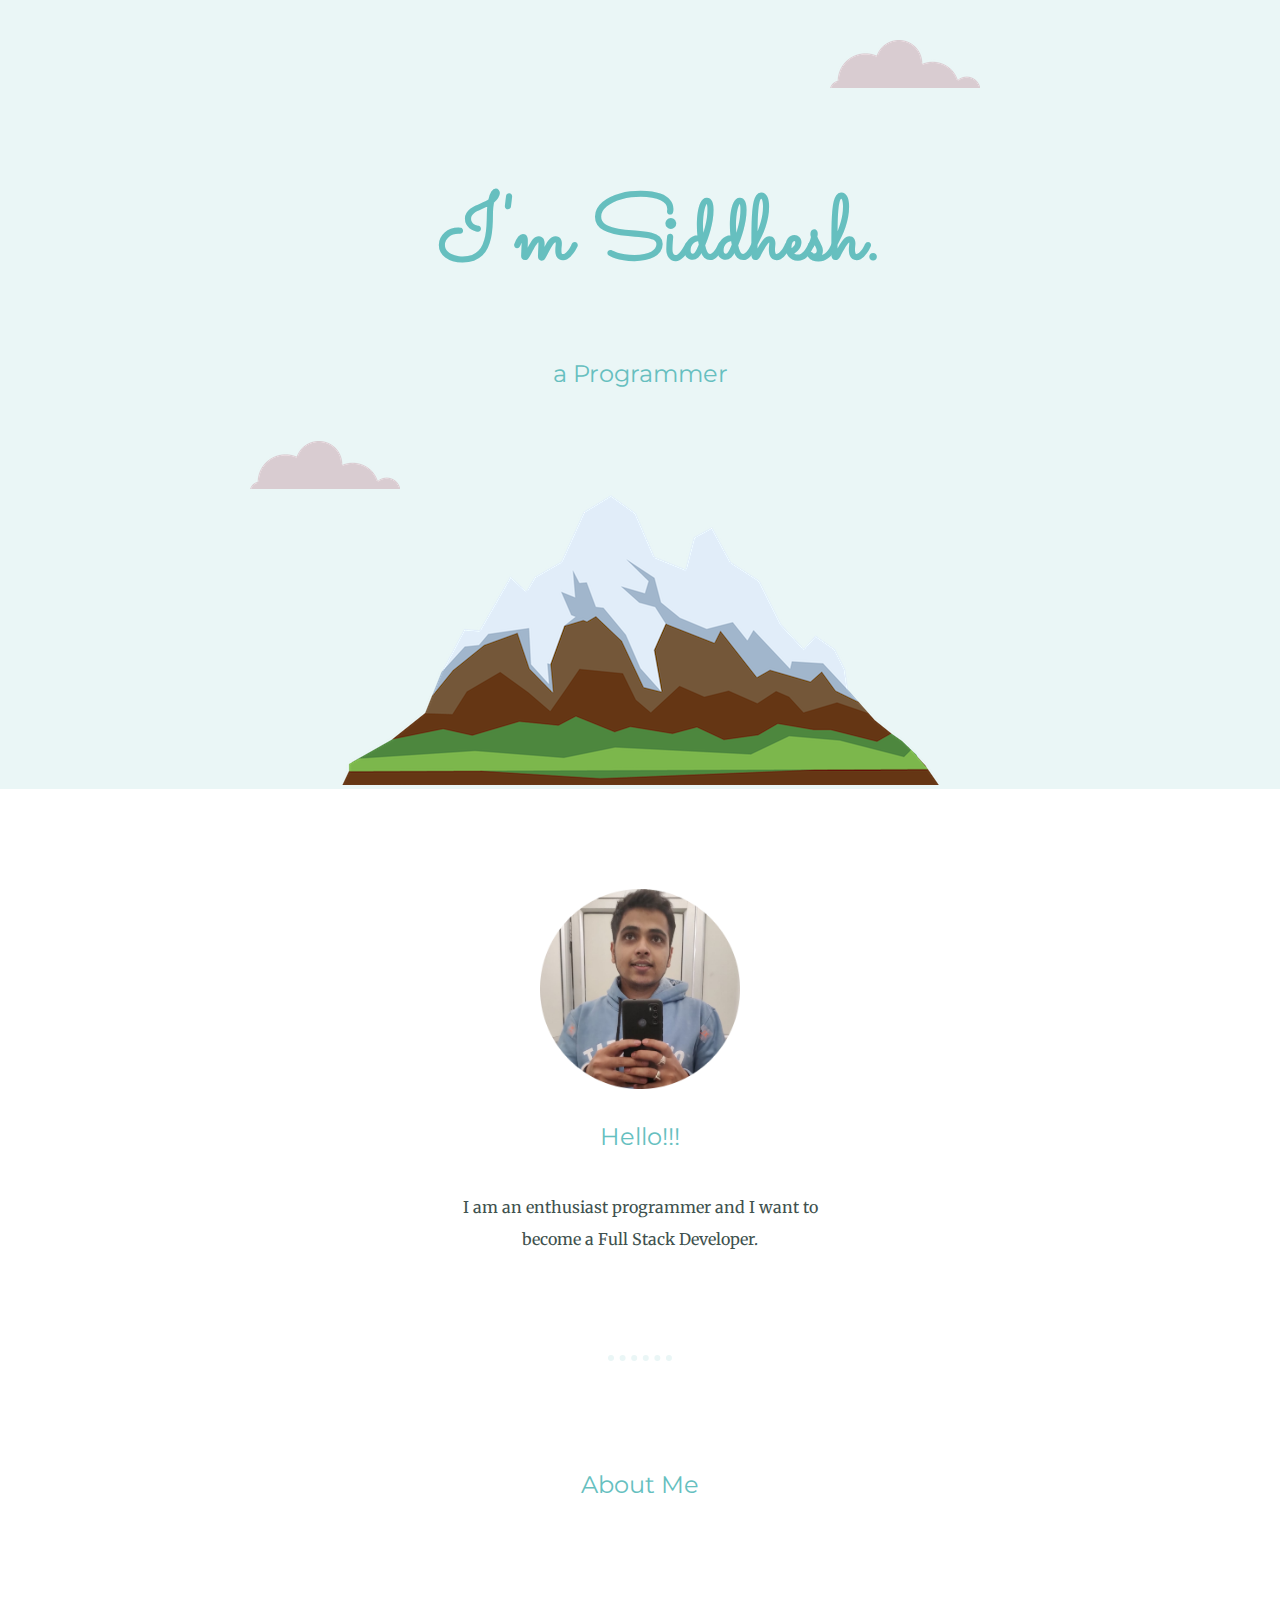
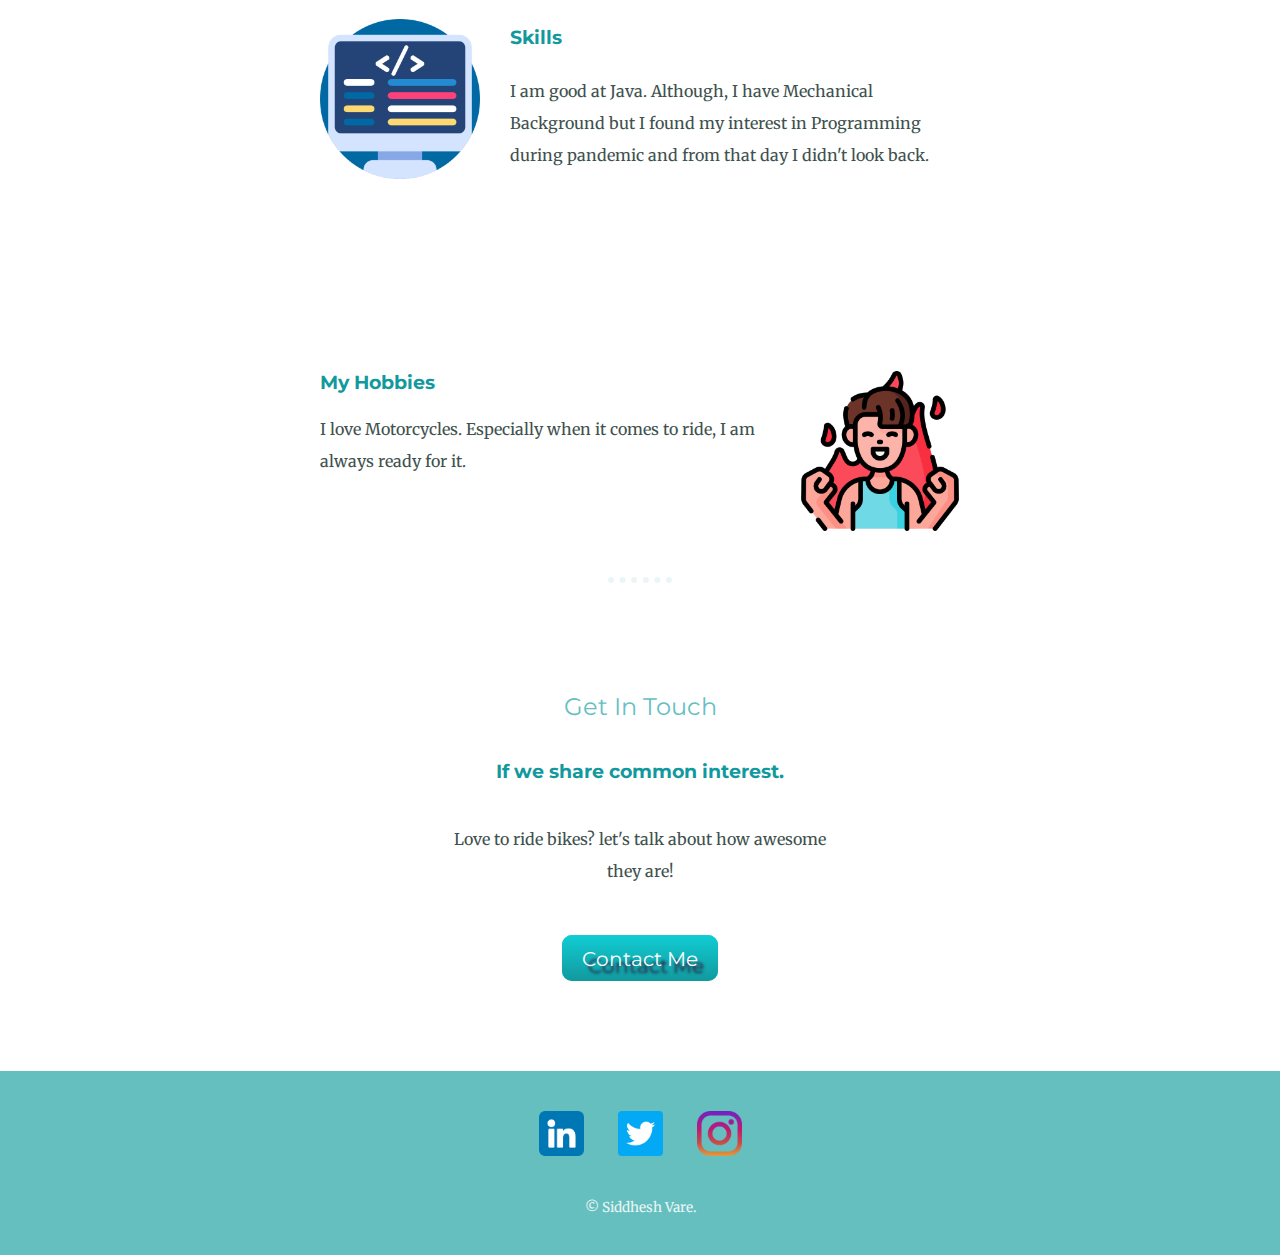
<file: index.html>
<!DOCTYPE html>
<html lang="en" dir="ltr">

<head>
  <link rel="stylesheet" href="styles.css">
  <link rel="icon" href="favicon1.ico">
  <link rel="preconnect" href="https://fonts.googleapis.com">
  <link rel="preconnect" href="https://fonts.gstatic.com" crossorigin>
  <link href="https://fonts.googleapis.com/css2?family=Merriweather&family=Montserrat&family=Sacramento&display=swap" rel="stylesheet">
  <meta charset="utf-8">
  <title>Siddhesh Ankush Vare</title>
</head>

<body>


  <div class="topcontainer">
    <img class="Topcloud" src="cloud.png" alt="cloud-img">
    <h1>&nbsp&nbspI'm Siddhesh.</h1>
    <h2>a Programmer</h2>
    <img class="Bottomcloud" src="cloud.png" alt="cloud-img">
    <img src="mountain.png" alt="mountain-img">
  </div>


  <div class="middlecontainer">
    <div class="profile">
      <img src="Sidphoto1.png" alt="" width=200px>
      <h2>Hello!!!</h2>
      <p class="intro">I am an enthusiast programmer and I want to become a Full Stack Developer.</p>
    </div>
    <hr>
    <div class="skills">
      <h2>About Me</h2>
      <div class="skill-row1">
        <img class="skill-images1" src="coding.png" alt="" >
        <h3 class="linecolor">Skills</h3>
        <p>I am good at Java. Although, I have Mechanical Background but I found my interest in Programming during pandemic and
          from that day I didn't look back.</p>
      </div>

      <div class="skill-row2">
        <img class="skill-images2" src="motivation.png" alt="" >
        <h3 class="linecolor">My Hobbies</h3>
        <p>I love Motorcycles. Especially when it comes to ride, I am always ready for it.</p>
      </div>
    </div>
    <hr>
    <div class="contact-me">
      <h2>Get In Touch</h2>
      <h3>If we share common interest.</h3>
      <p class="contactmessage">Love to ride bikes?  let's talk about how awesome they are!   </p>
      <a class="btn" href="mailto:siddheshavare@email.com">Contact Me</a>
    </div>
  </div>


  <div class="bottomcontainer">
    <a class="footer-link" href="https://www.linkedin.com/in/siddhesh-vare-73216b191/"><img src="linkedin.png" width=45px></a>
    <a class="footer-link" href="https://twitter.com/Siddheshvare?s=08"><img src="twitter.png" width=45px></a>
    <a class="footer-link" href="https://www.instagram.com/siddhesh_vare/"><img src="instagram.png" width=45px></a>
    <p class="copyright">© Siddhesh Vare.</p>
  </div>

</body>

</html>
</file>
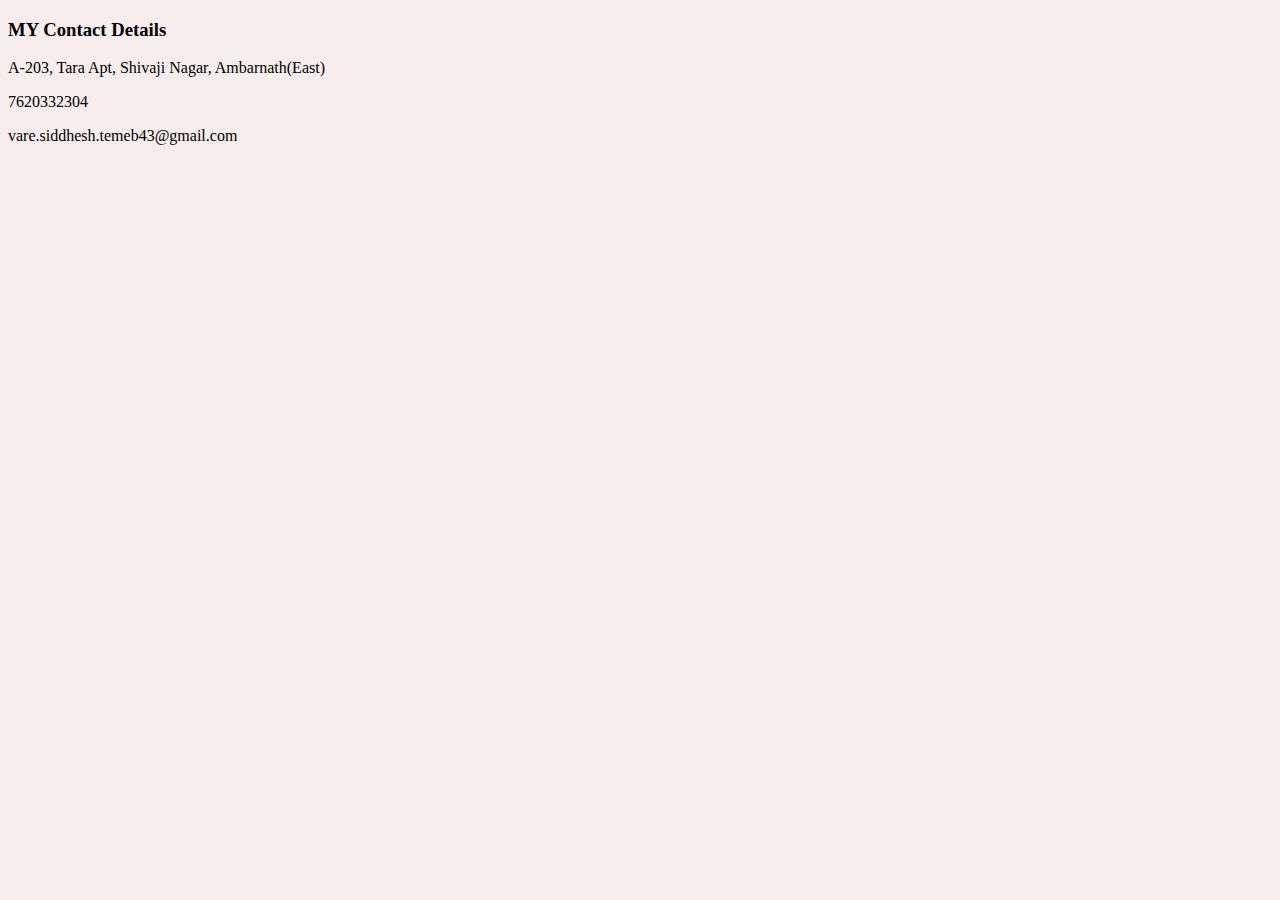
<file: Contact Me.html>
<!DOCTYPE html>
<html lang="en" dir="ltr">

<head>
  <meta charset="utf-8">
  <title>Contact Me</title>
</head>

<body style="Background-color:#F8EDED;">
  <h3>MY Contact Details</h3>
  <p>A-203, Tara Apt, Shivaji Nagar, Ambarnath(East)</p>
  <p>7620332304</p>
  <p>vare.siddhesh.temeb43@gmail.com</p>
  </body>
  </html>
</file>
<file: styles.css>
body {
   margin: 0;
   text-align: center;
   font-family: 'Merriweather', serif;
   color: #40514E;
 }

 p {
   line-height: 2;
 }

 a {
   margin: 10px 15px;
 }

 h1 {
   margin: 50px auto 0 auto;
   font-family: 'Sacramento', cursive;
   font-size: 5.625rem;
   color: #66BFBF;
   line-height: 2;
 }

 h2 {
   font-family: 'Montserrat', sans-serif;
   font-size: 1.5rem;
   color: #66BFBF;
   font-weight: normal;
   line-height: 2;
   padding-bottom: 10px;
 }

 h3 {
   font-family: 'Montserrat', sans-serif;
   color: #11999E;
 }

 hr {
   border-style: none;
   border-top-style: dotted;
   border-color: #EAF6F6;
   border-width: 6px;
   width: 5%;
   margin: 100px auto;
 }

 .topcontainer {
   background-color: #EAF6F6;
   position: relative;
   padding-top: 100px;
 }

 /* .designationcontainer {} */
 .middlecontainer {
   margin: 100px 0;
 }

 .bottomcontainer {
   background-color: #66BFBF;
   padding: 40px 0 10px;
 }

 .Bottomcloud {
   position: absolute;
   left: 250px;
   bottom: 300px;
 }

 .Topcloud {
   position: absolute;
   top: 40px;
   right: 300px;
 }

 .skill-row1 {
   width: 50%;
   margin: 100px auto 200px auto;
   text-align: left;
   line-height: 2;
 }

 .skill-row2 {
   width: 50%;
   margin: 100px auto 100px auto;
   text-align: left;
 }

 .skill-images1 {
   width: 25%;
   float: left;
   margin-right: 30px;
   margin-bottom: 60px;
 }

 .skill-images2 {
   width: 25%;
   float: right;
   margin-left: 30px;
 }

 .intro {
   width: 30%;
   color: #40514E;
   margin: auto;
 }

 .linecolor {
   color: #11999E;
 }

 .contactmessage {
   width: 30%;
   margin: 40px auto 60px;
 }

 .copyright{
   color: #EAF6F6;
   font-size: 0.85rem;
   padding: 20px 0 10px;
 }

 .btn {
   background: #11cdd4;
   background-image: -webkit-linear-gradient(top, #11cdd4, #11999e);
   background-image: -moz-linear-gradient(top, #11cdd4, #11999e);
   background-image: -ms-linear-gradient(top, #11cdd4, #11999e);
   background-image: -o-linear-gradient(top, #11cdd4, #11999e);
   background-image: linear-gradient(to bottom, #11cdd4, #11999e);
   -webkit-border-radius: 10;
   -moz-border-radius: 10;
   border-radius: 10px;
   text-shadow: 6px 7px 3px #300b30;
   font-family: 'Montserrat', sans-serif;
   color: #ffffff;
   font-size: 20px;
   padding: 12px 20px 10px 20px;
   text-decoration: none;
 }

 .btn:hover {
   background: #30e3cb;
   background-image: -webkit-linear-gradient(top, #30e3cb, #2bc4ad);
   background-image: -moz-linear-gradient(top, #30e3cb, #2bc4ad);
   background-image: -ms-linear-gradient(top, #30e3cb, #2bc4ad);
   background-image: -o-linear-gradient(top, #30e3cb, #2bc4ad);
   background-image: linear-gradient(to bottom, #30e3cb, #2bc4ad);
   text-decoration: none;
 }
</file>
